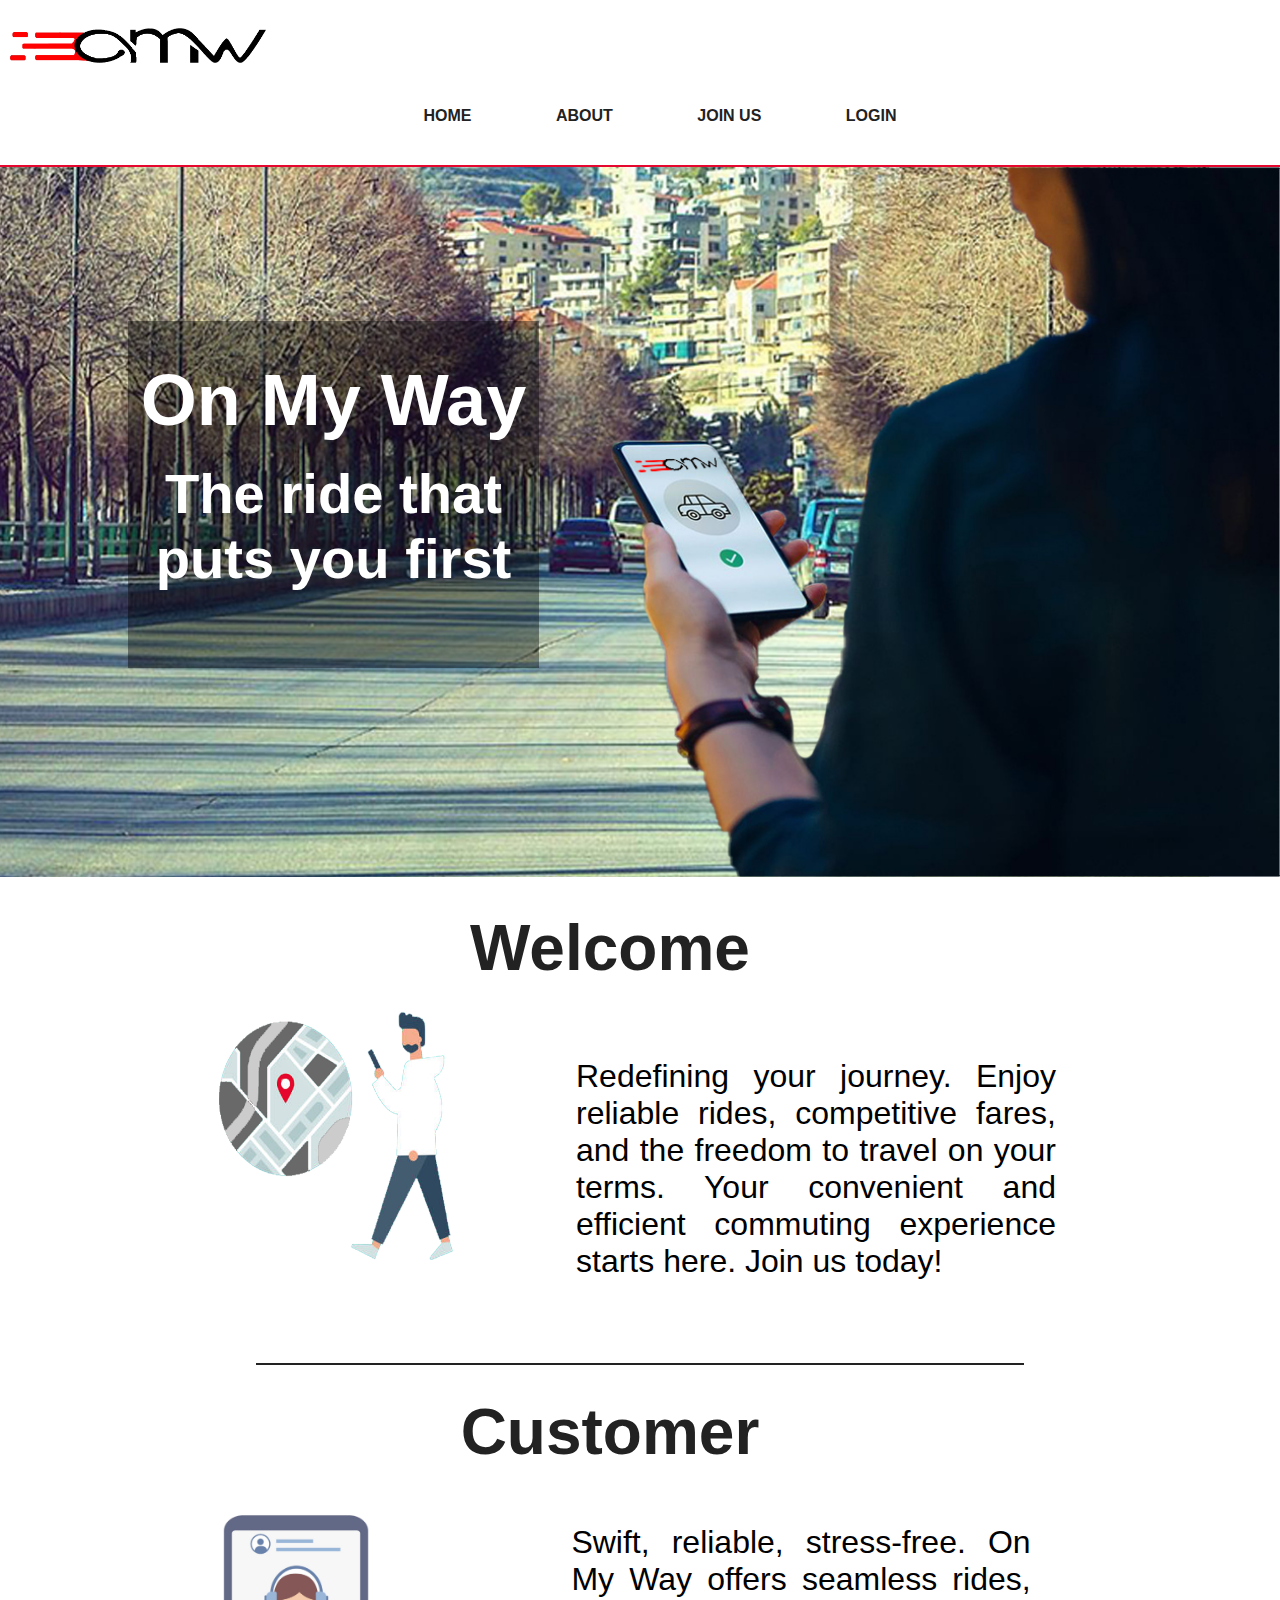
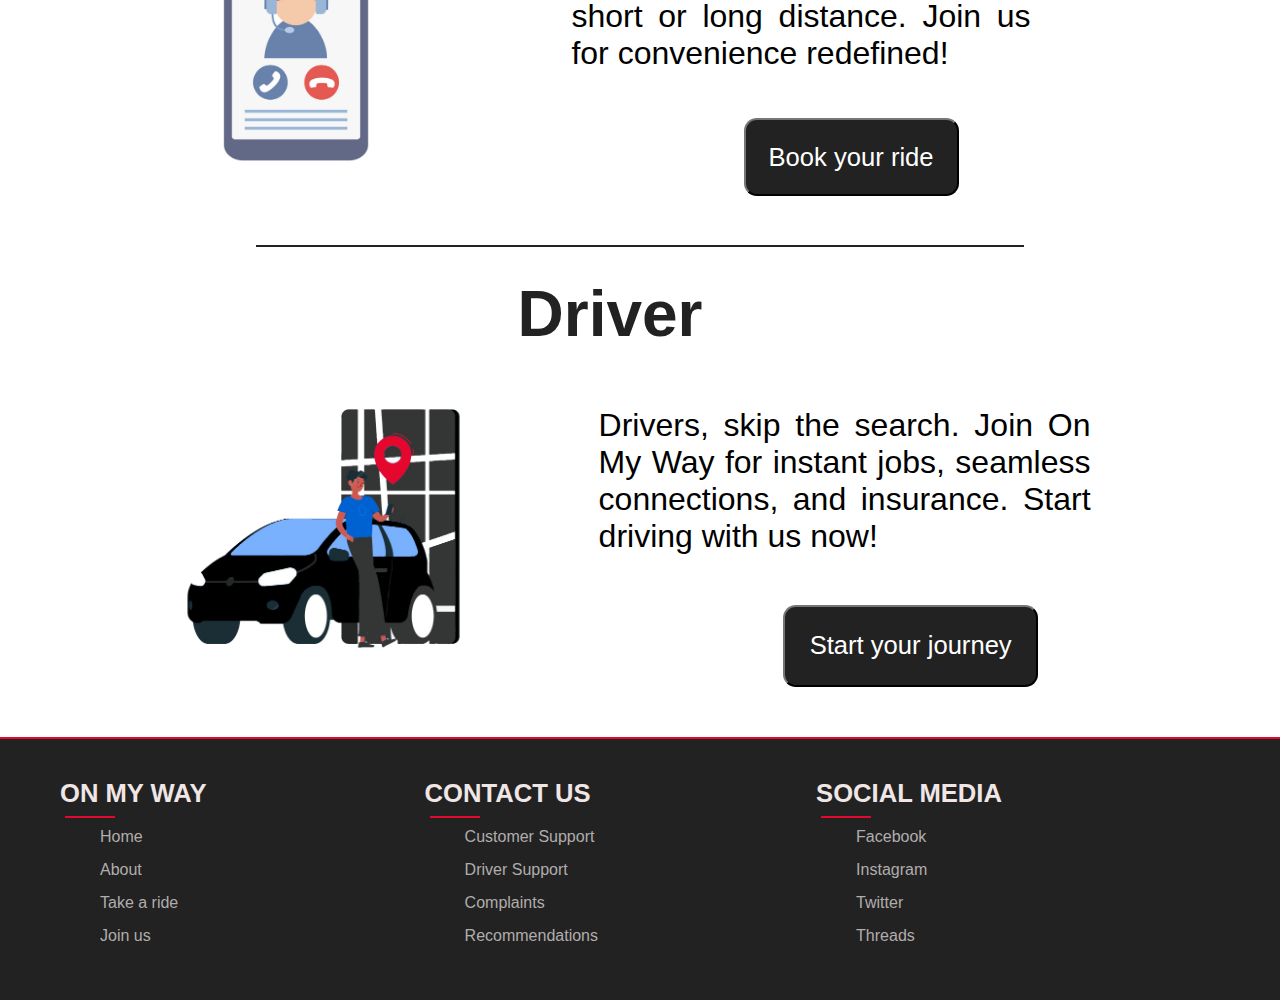
<file: index.html>
<!doctype html>
<html>
<head>
    <meta charset="utf-8">
    <title>On My Way – Home</title>
    <!-- Site icons -->
    <link rel="icon" href="assets/images/on my way icon.ico" type="image/x-icon">
    <!-- Base styles -->
    <link rel="stylesheet" href="assets/css/omw.css">
    <link rel="stylesheet" href="assets/css/omw_home.css">
</head>

<body>
    <!-- Static navigation bar -->
    <header>
        <nav class="one">
            <img src="assets/images/on_my_way_logo.png" alt="On My Way logo" width="20%" style="margin-top:28px;margin-left:10px">
            <ul>
                <li><a href="index.html">Home</a></li>
                <li><a href="about.html">About</a></li>
                <li><a href="join.html">Join us</a></li>
                <li><a href="login.html">Login</a></li>
            </ul>
        </nav>
    </header>
    
    <!-- Hero section -->
    <div id="slogan">
        <h2>On My Way</h2>
        <h3 style="padding-top: 20px; padding-bottom: 10%;">The ride that<br>puts you first</h3>
    </div>
    <img src="assets/images/on_my_way_hero_image1.jpg" alt="On My Way hero image" width="100%" height="80%" class="hero-image">

    <!-- Main content -->
    <section>
        <h1>Welcome</h1>
        <div class="parg" style="display:flex;margin:2% 10% 2% 15%">
            <img src="assets/images/welcome_par.png" width="30%" height="250" alt="Person waiting">
            <p class="homep">Redefining your journey. Enjoy reliable rides, competitive fares, and the freedom to travel on your terms. Your convenient and efficient commuting experience starts here. Join us today!</p>
        </div>
        <hr color="#222" width="60%" style="margin-left: 20%">
        <h1>Customer</h1>
        <div class="parg" style="display:flex;margin:2% 15% 2% 10%">
            <img src="assets/images/customer.png" width="35%" height="50%" alt="Client calling a driver">
            <div class="together" style="margin-left:50px">
                <p class="homep">Swift, reliable, stress‑free. On My Way offers seamless rides, short or long distance. Join us for convenience redefined!</p>
                <button onclick="window.location.href='ride.html'" class="homeBtn">Book your ride</button>
            </div>
        </div>
        <hr color="#222" width="60%" style="margin-left: 20%">
        <h1>Driver</h1>
        <div class="parg" style="display:flex;margin:2% 10%;">
            <img src="assets/images/driver2.png" width="38%" alt="Driver on call" height="40%">
            <div class="together">
                <p class="homep">Drivers, skip the search. Join On My Way for instant jobs, seamless connections, and insurance. Start driving with us now!</p>
                <button onclick="window.location.href='join.html'" class="homeBtn">Start your journey</button>
            </div>
        </div>
    </section>

    <!-- Footer -->
    <footer class="foot-col">
        <div class="foot-main">
            <div class="foot-row">
                <h4>On My Way</h4>
                <ul>
                    <li><a href="index.html">Home</a></li>
                    <li><a href="about.html">About</a></li>
                    <li><a href="ride.html">Take a ride</a></li>
                    <li><a href="join.html">Join us</a></li>
                </ul>
            </div>
            <div class="foot-row">
                <h4>Contact Us</h4>
                <ul>
                    <li><a href="#">Customer Support</a></li>
                    <li><a href="#">Driver Support</a></li>
                    <li><a href="#">Complaints</a></li>
                    <li><a href="#">Recommendations</a></li>
                </ul>
            </div>
            <div class="foot-row">
                <h4>Social Media</h4>
                <ul>
                    <li><a href="#">Facebook</a></li>
                    <li><a href="#">Instagram</a></li>
                    <li><a href="#">Twitter</a></li>
                    <li><a href="#">Threads</a></li>
                </ul>
            </div>
            <div class="foot-row"></div>
        </div>
    </footer>
</body>
</html>
</file>
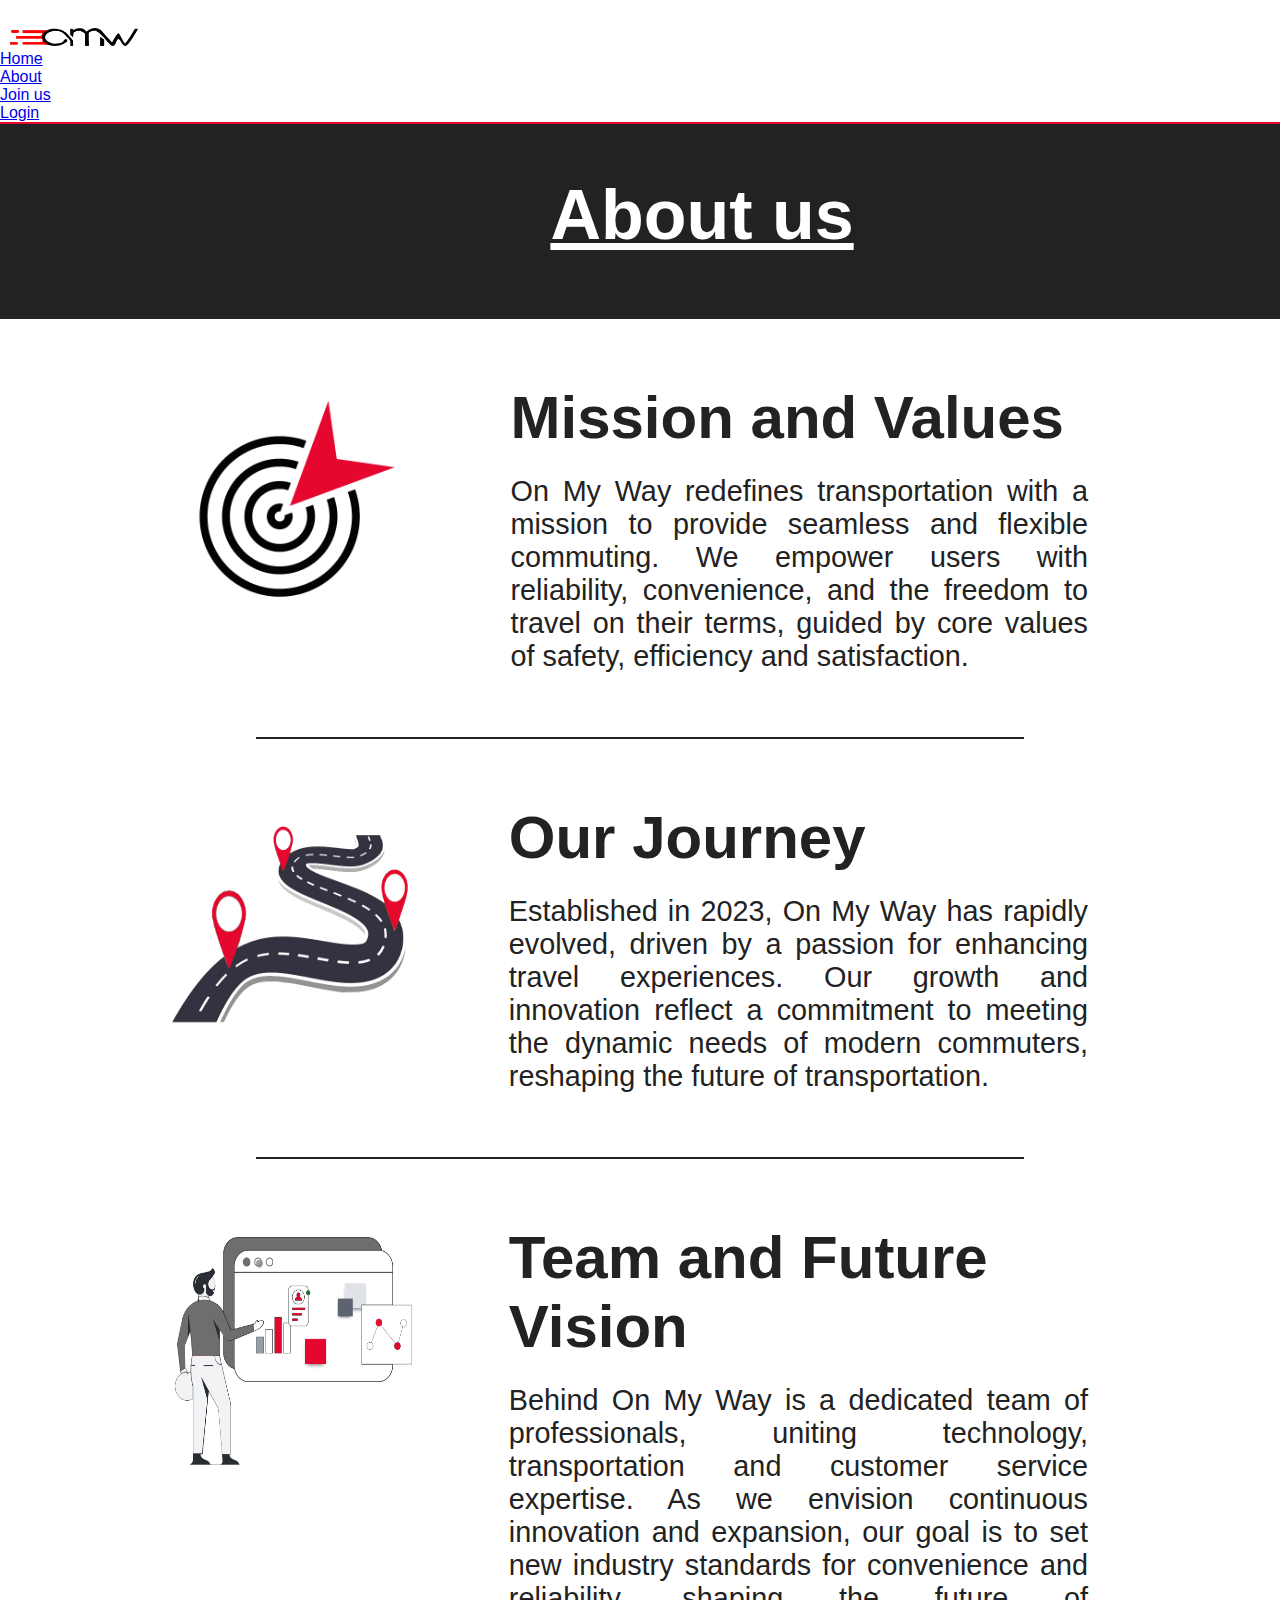
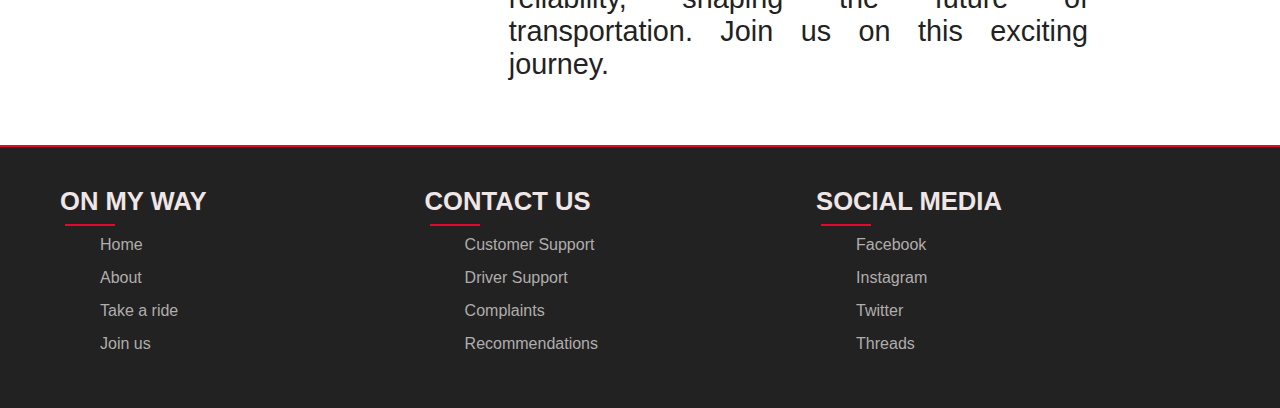
<file: about.html>
<!doctype html>
<html>
<head>
    <meta charset="utf-8">
    <title>On My Way – About</title>
    <link rel="icon" href="assets/images/on my way icon.ico" type="image/x-icon">
    <link rel="stylesheet" href="assets/css/omw_about.css">
    <link rel="stylesheet" href="assets/css/omw.css">
</head>
<body>
    <!-- Static navigation bar -->
    <header>
        <nav class="one">
            <img src="assets/images/on_my_way_logo.png"
     alt="On My Way logo"
     width="10%"
     style="margin-top:28px;margin-left:10px">

                <li><a href="index.html">Home</a></li>
                <li><a href="about.html">About</a></li>
                <li><a href="join.html">Join us</a></li>
                <li><a href="login.html">Login</a></li>
            </ul>
        </nav>
    </header>

    <!-- About section -->
    <section>
        <h1 class="ab-t">About us</h1>
        <div class="ab-p2">
            <img src="assets/images/mission.png" width="250" height="250" alt="Mission illustration" style="margin:0% 10%">
            <div>
                <h2>Mission and Values</h2>
                <p>On My Way redefines transportation with a mission to provide seamless and flexible commuting. We empower users with reliability, convenience, and the freedom to travel on their terms, guided by core values of safety, efficiency and satisfaction.</p>
            </div>
        </div>
        <hr color="#222" width="60%" style="margin-left: 20%">
        <div class="ab-p2">
            <img src="assets/images/journey.png" width="250" height="250" alt="Journey illustration" style="margin:0% 9%">
            <div>
                <h2>Our Journey</h2>
                <p>Established in 2023, On My Way has rapidly evolved, driven by a passion for enhancing travel experiences. Our growth and innovation reflect a commitment to meeting the dynamic needs of modern commuters, reshaping the future of transportation.</p>
            </div>
        </div>
        <hr color="#222" width="60%" style="margin-left: 20%">
        <div class="ab-p2">
            <img src="assets/images/future.png" width="250" height="250" alt="Future illustration" style="margin:0% 9%">
            <div>
                <h2>Team and Future Vision</h2>
                <p>Behind On My Way is a dedicated team of professionals, uniting technology, transportation and customer service expertise. As we envision continuous innovation and expansion, our goal is to set new industry standards for convenience and reliability, shaping the future of transportation. Join us on this exciting journey.</p>
            </div>
        </div>
    </section>

    <!-- Footer -->
    <footer class="foot-col">
        <div class="foot-main">
            <div class="foot-row">
                <h4>On My Way</h4>
                <ul>
                    <li><a href="index.html">Home</a></li>
                    <li><a href="about.html">About</a></li>
                    <li><a href="ride.html">Take a ride</a></li>
                    <li><a href="join.html">Join us</a></li>
                </ul>
            </div>
            <div class="foot-row">
                <h4>Contact Us</h4>
                <ul>
                    <li><a href="#">Customer Support</a></li>
                    <li><a href="#">Driver Support</a></li>
                    <li><a href="#">Complaints</a></li>
                    <li><a href="#">Recommendations</a></li>
                </ul>
            </div>
            <div class="foot-row">
                <h4>Social Media</h4>
                <ul>
                    <li><a href="#">Facebook</a></li>
                    <li><a href="#">Instagram</a></li>
                    <li><a href="#">Twitter</a></li>
                    <li><a href="#">Threads</a></li>
                </ul>
            </div>
            <div class="foot-row"></div>
        </div>
    </footer>
</body>
</html>
</file>
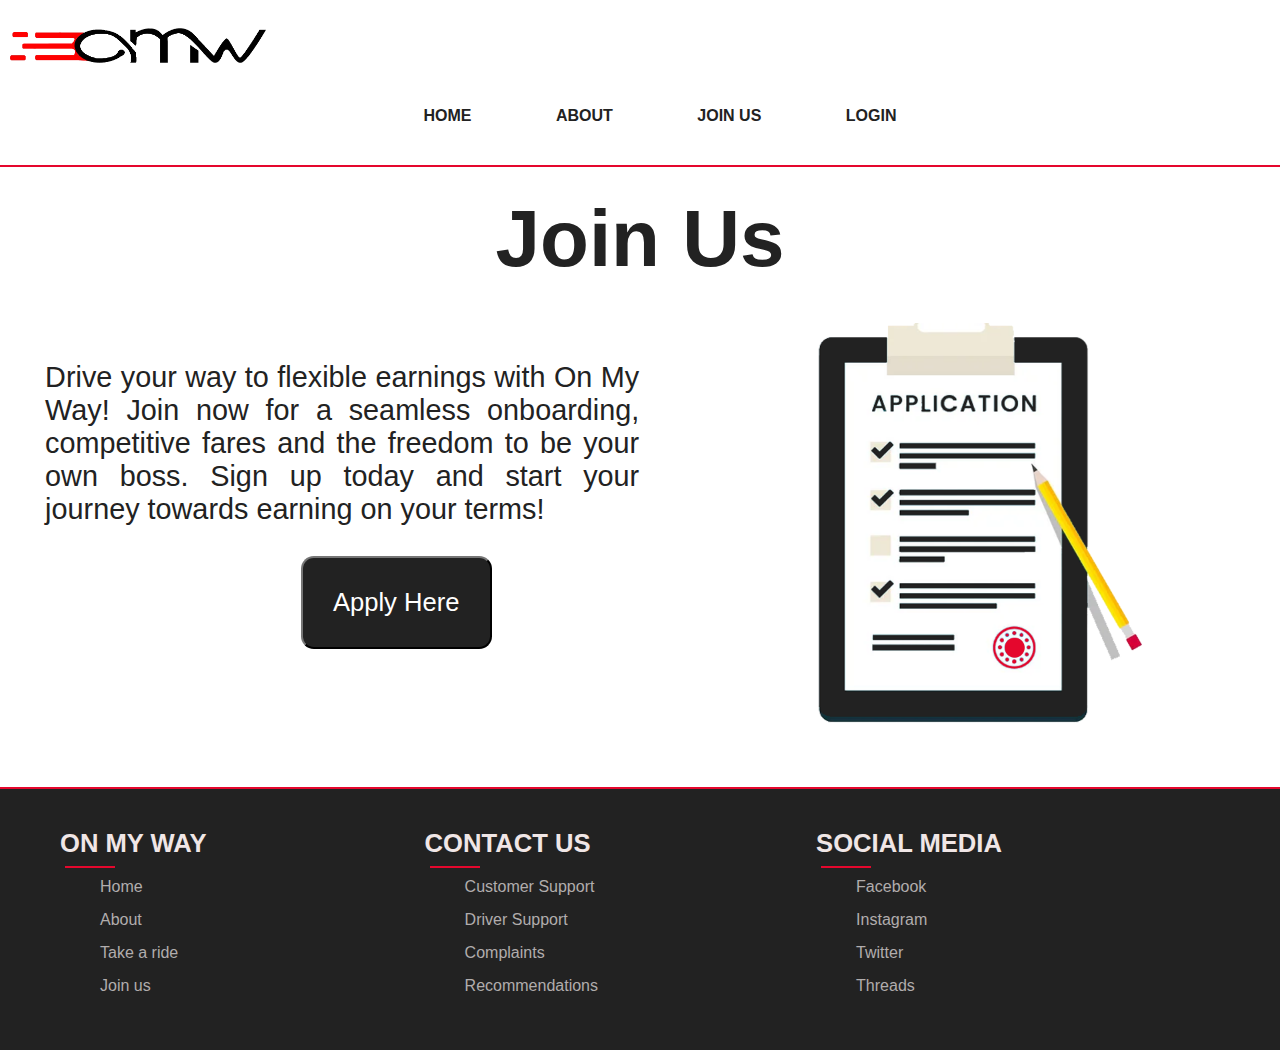
<file: join.html>
<!doctype html>
<html>
<head>
    <meta charset="utf-8">
    <title>On My Way – Join Us</title>
    <link rel="icon" href="assets/images/on my way icon.ico" type="image/x-icon">
    <link rel="stylesheet" href="assets/css/omw_ju.css">
    <link rel="stylesheet" href="assets/css/omw.css">
</head>
<body>
    <!-- Static navigation bar -->
    <header>
        <nav class="one">
            <img src="assets/images/on_my_way_logo.png" alt="On My Way logo" width="20%" style="margin-top:28px;margin-left:10px">
            <ul>
                <li><a href="index.html">Home</a></li>
                <li><a href="about.html">About</a></li>
                <li><a href="join.html">Join us</a></li>
                <li><a href="login.html">Login</a></li>
            </ul>
        </nav>
    </header>

    <!-- Join section -->
    <section>
        <h1 class="ju-t" style="font-size:80px;">Join Us</h1>
        <div class="ju-p">
            <div>
                <p>Drive your way to flexible earnings with On My Way! Join now for a seamless onboarding, competitive fares and the freedom to be your own boss. Sign up today and start your journey towards earning on your terms!</p>
                <button onclick="alert('Thank you for your interest! Our driver application functionality is coming soon.')">Apply Here</button>
            </div>
            <img src="assets/images/join_us.png" alt="Driver application illustration">
        </div>
    </section>

    <!-- Footer -->
    <footer class="foot-col">
        <div class="foot-main">
            <div class="foot-row">
                <h4>On My Way</h4>
                <ul>
                    <li><a href="index.html">Home</a></li>
                    <li><a href="about.html">About</a></li>
                    <li><a href="ride.html">Take a ride</a></li>
                    <li><a href="join.html">Join us</a></li>
                </ul>
            </div>
            <div class="foot-row">
                <h4>Contact Us</h4>
                <ul>
                    <li><a href="#">Customer Support</a></li>
                    <li><a href="#">Driver Support</a></li>
                    <li><a href="#">Complaints</a></li>
                    <li><a href="#">Recommendations</a></li>
                </ul>
            </div>
            <div class="foot-row">
                <h4>Social Media</h4>
                <ul>
                    <li><a href="#">Facebook</a></li>
                    <li><a href="#">Instagram</a></li>
                    <li><a href="#">Twitter</a></li>
                    <li><a href="#">Threads</a></li>
                </ul>
            </div>
            <div class="foot-row"></div>
        </div>
    </footer>
</body>
</html>
</file>
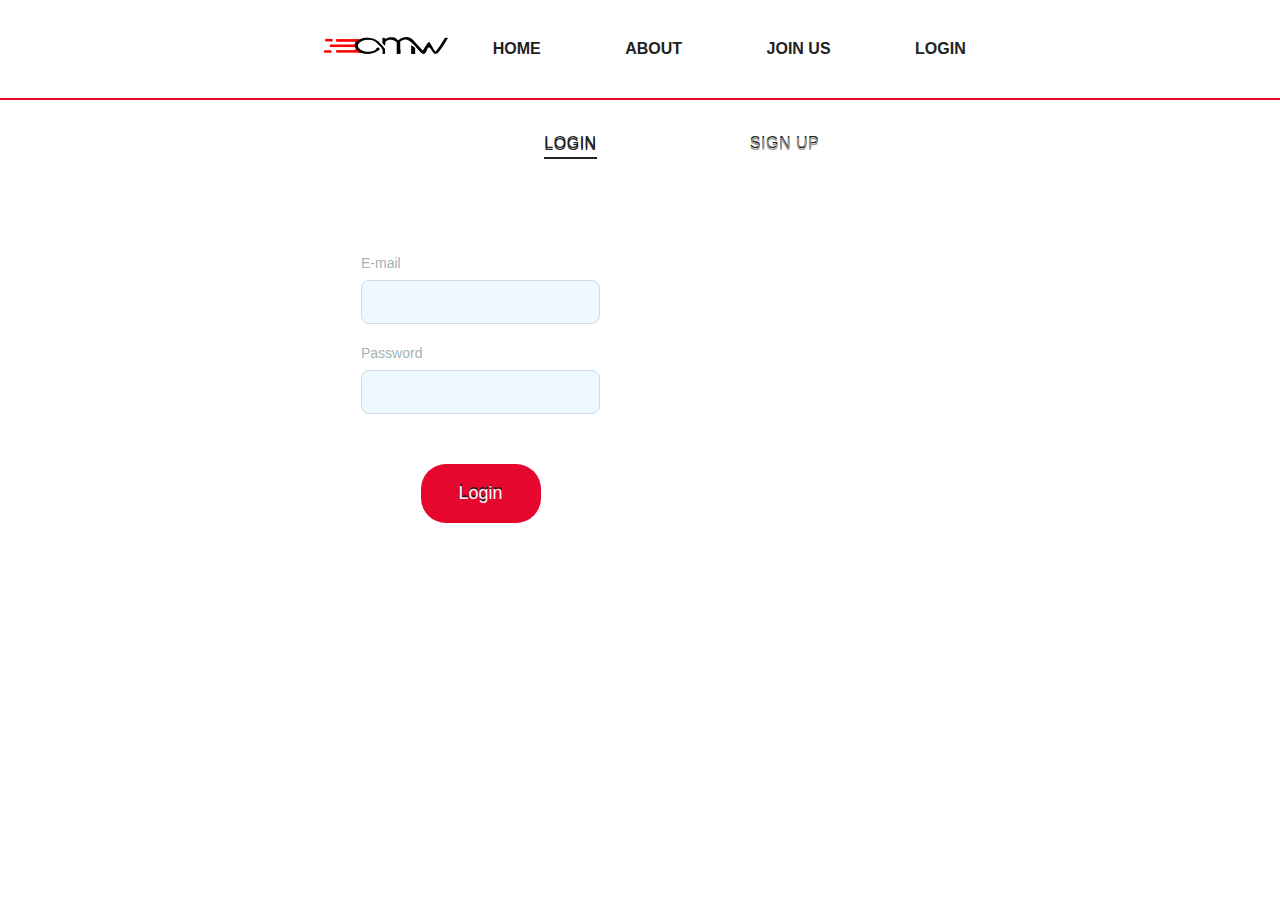
<file: login.html>
<!doctype html>
<html>
<head>
    <meta charset="utf-8">
    <title>On My Way – Login</title>
    <!-- Material Icons for login form styling -->
    <link href="https://fonts.googleapis.com/icon?family=Material+Icons" rel="stylesheet">
    <link rel="icon" href="assets/images/on my way icon.ico" type="image/x-icon">
    <link rel="stylesheet" href="assets/css/omw_login.css">
    <link rel="stylesheet" href="assets/css/omw.css">
</head>

<body>
    <header>
        <nav class="one">
            <ul>
                <li> <img src="assets/images/on_my_way_logo.png" alt="On My Way logo" width="10%" style="margin-top:28px;margin-left:10px"></li>
                <li><a href="index.html">Home</a></li>
                <li><a href="about.html">About</a></li>
                <li><a href="join.html">Join us</a></li>
                <li><a href="login.html">Login</a></li>
            </ul>
        </nav>
    </header>

    <section class="forms-section">
        <div class="forms">
            <div class="form-wrapper is-active">
                <button type="button" class="switcher switcher-login">
                    Login
                    <span class="underline"></span>
                </button>
                <form class="form form-login" action="#" method="post">
                    <fieldset>
                        <legend>Please enter your email and password for login.</legend>
                        <div class="input-block">
                            <label for="lemail">E‑mail</label>
                            <input id="lemail" name="lemail" type="email" required>
                        </div>
                        <div class="input-block">
                            <label for="lpassword">Password</label>
                            <input id="lpassword" name="lpassword" type="password" required>
                        </div>
                    </fieldset>
                    <button type="submit" class="btn-login">Login</button>
                </form>
            </div>
            <div class="form-wrapper">
                <button type="button" class="switcher switcher-signup">
                    Sign Up
                    <span class="underline"></span>
                </button>
                <form class="form form-signup" action="#" method="post">
                    <fieldset>
                        <legend>Please enter your username, email, password and password confirmation for sign up.</legend>
                        <div class="input-block">
                            <label for="username">Username</label>
                            <input id="username" name="username" type="text" required>
                        </div>
                        <div class="input-block">
                            <label for="semail">E‑mail</label>
                            <input id="semail" name="semail" type="email" required>
                        </div>
                        <div class="input-block">
                            <label for="spassword">Password</label>
                            <input id="spassword" name="spassword" type="password" required>
                        </div>
                        <div class="input-block">
                            <label for="confirmPassword">Confirm password</label>
                            <input id="confirmPassword" name="confirmPassword" type="password" required>
                        </div>
                    </fieldset>
                    <button type="submit" class="btn-signup">Continue</button>
                </form>
            </div>
        </div>
    </section>
    <!-- Script toggling login/signup views -->
    <script src="assets/scripts/omw_login.js"></script>
</body>
</html>
</file>
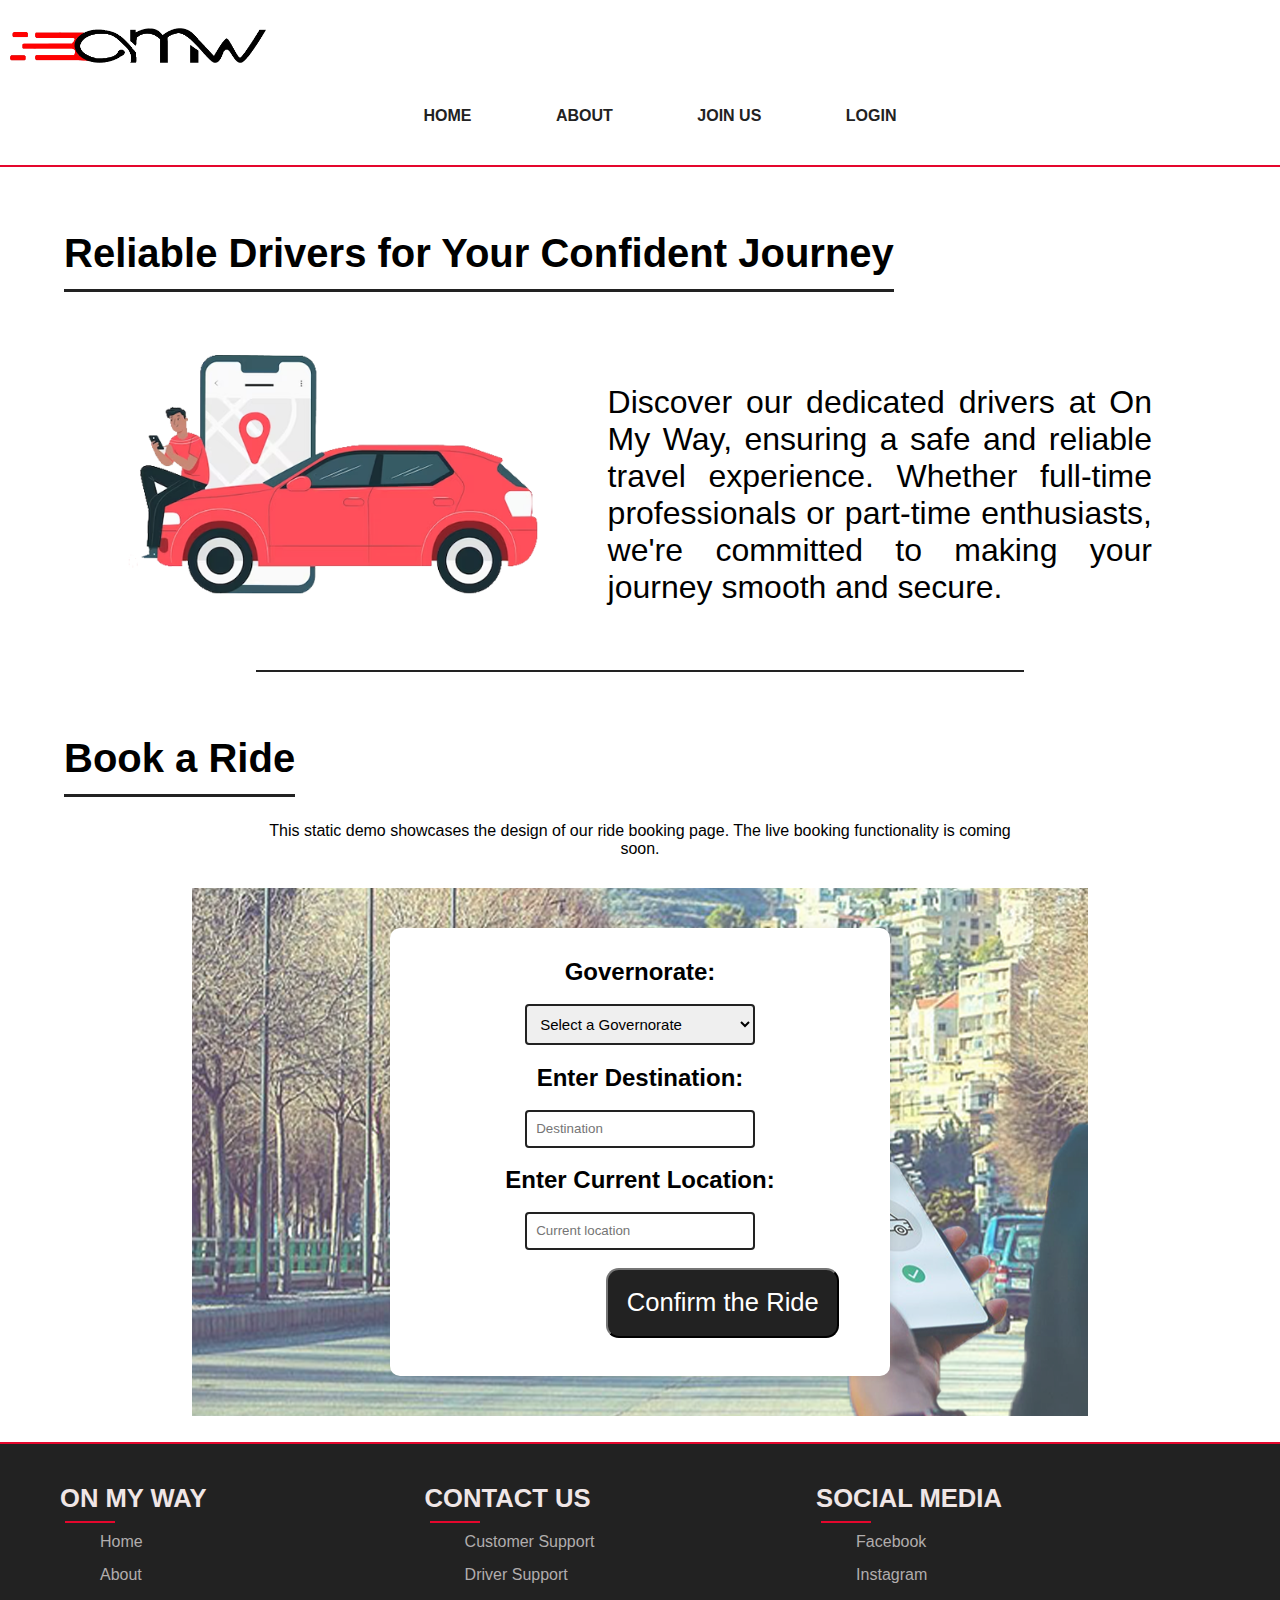
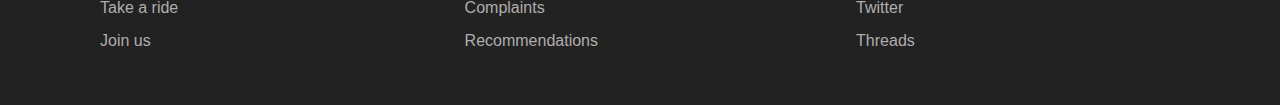
<file: ride.html>
<!doctype html>
<html>
<head>
    <meta charset="utf-8">
    <title>On My Way – Take a Ride</title>
    <link rel="icon" href="assets/images/on my way icon.ico" type="image/x-icon">
    <link rel="stylesheet" href="assets/css/omw.css">
    <link rel="stylesheet" href="assets/css/omw_tr.css">
</head>
<body>
    <!-- Static navigation bar -->
    <header>
        <nav class="one">
            <img src="assets/images/on_my_way_logo.png" alt="On My Way logo" width="20%" style="margin-top:28px;margin-left:10px">
            <ul>
                <li><a href="index.html">Home</a></li>
                <li><a href="about.html">About</a></li>
                <li><a href="join.html">Join us</a></li>
                <li><a href="login.html">Login</a></li>
            </ul>
        </nav>
    </header>

    <section>
        <h1>Reliable Drivers for Your Confident Journey</h1>
        <div class="par" style="display:flex;flex-wrap:wrap;align-items:center;margin:2% 10%">
            <img src="assets/images/driver.png" alt="Driver" width="40%" style="margin-right:70px">
            <p style="text-align:justify;flex:1;min-width:250px;">Discover our dedicated drivers at On My Way, ensuring a safe and reliable travel experience. Whether full‑time professionals or part‑time enthusiasts, we're committed to making your journey smooth and secure.</p>
        </div>
        <hr color="#222" width="60%" style="margin-left: 20%; margin-top: 5%">
        <h1>Book a Ride</h1>
        <p style="text-align:center;margin:0 20%;">This static demo showcases the design of our ride booking page. The live booking functionality is coming soon.</p>
        <div class="usrbg" style="background-image: url('assets/images/hi.greyop.png');margin-top:30px;padding:40px;">
            <div class="usr" style="background:white;padding:20px;border-radius:10px;max-width:500px;margin:auto;">
                <form class="form Ride" action="#" method="post">
                    <h2>Governorate:</h2>
                    <select id="job" name="governorate">
                        <option value="">Select a Governorate</option>
                        <optgroup label="Governorates">
                            <option value="Beirut">Beirut</option>
                            <option value="Bekaa">Zahle</option>
                            <option value="Akkar">Akkar</option>
                            <option value="Baalbek-Hermel">Baalbek-Hermel</option>
                            <option value="Kesrwan-Jbeil">Kesrwan-Jbeil</option>
                            <option value="Mount Lebanon">Mount Lebanon</option>
                            <option value="Nabatiyeh">Nabatiyeh</option>
                            <option value="South">South</option>
                            <option value="North">North</option>
                        </optgroup>
                    </select>
                    <h2>Enter Destination:</h2>
                    <input type="text" name="destination" placeholder="Destination">
                    <h2>Enter Current Location:</h2>
                    <input type="text" name="currentLocation" placeholder="Current location">
                    <button type="button" class="btn-confirm" onclick="alert('Thank you! Ride booking will be available soon.')">Confirm the Ride</button>
                </form>
            </div>
        </div>
    </section>

    <!-- Footer -->
    <footer class="foot-col">
        <div class="foot-main">
            <div class="foot-row">
                <h4>On My Way</h4>
                <ul>
                    <li><a href="index.html">Home</a></li>
                    <li><a href="about.html">About</a></li>
                    <li><a href="ride.html">Take a ride</a></li>
                    <li><a href="join.html">Join us</a></li>
                </ul>
            </div>
            <div class="foot-row">
                <h4>Contact Us</h4>
                <ul>
                    <li><a href="#">Customer Support</a></li>
                    <li><a href="#">Driver Support</a></li>
                    <li><a href="#">Complaints</a></li>
                    <li><a href="#">Recommendations</a></li>
                </ul>
            </div>
            <div class="foot-row">
                <h4>Social Media</h4>
                <ul>
                    <li><a href="#">Facebook</a></li>
                    <li><a href="#">Instagram</a></li>
                    <li><a href="#">Twitter</a></li>
                    <li><a href="#">Threads</a></li>
                </ul>
            </div>
            <div class="foot-row"></div>
        </div>
    </footer>
</body>
</html>
</file>
<file: assets/css/omw.css>
* {
	-webkit-box-sizing: border-box;
	-moz-box-sizing: border-box;
	-ms-box-sizing: border-box;
	box-sizing: border-box;
	margin:0;
	font-family: 'Montserrat', sans-serif;
}

body {
  font-family: Arial, sans-serif;
  display: block;
  flex-direction: column;
  min-height: 100vh;
}

.one {
  	background: white;
  	width: 100%; 
    border-bottom: 2px solid #e5072d;
}

.one ul {
  text-align: center;
}

.one ul {
  list-style: none;
}

.one ul li {
  display: inline;
}

.one ul li a{
  color: #222;
  text-decoration: none;
  text-transform: none;
  text-transform: uppercase;
  font-weight: bold;
  padding: 40px;
  display: inline-block;
}
.one ul li a:hover {
  background: #222;
  color: #ccc;
  transform: 40px;
  text-shadow: 0 0 10px #ccc;
}

#login {
	color: #ffffff;
  background-color: #222;
	padding: 15px 20px;
	border-radius: 0.2em;
	text-shadow: none;
}
#login:hover{
  background: #333;
  transform: 40px;
}

.logout{
  color: #ffffff;
  background-color: #222;
	padding: 15px 20px;
	border-radius: 0.2em;
	text-shadow: none;
}

.logout:hover{
  background: #333;
  transform: 40px;
}

button{
	margin: 2% 4% 4% 40%;
	border-radius: 0.5em;
	border-color: #222;
	padding: 4% 4%;
	font-size: 160%;
	text-decoration: bold;
	color:white;
	font-family: Montserrat, sans-serif;
	background: #222;
	text-shadow: 0px -2px #222;
  }



footer{
    width: 100%;
    border-top: 2px solid #e5072d;
    margin-top: auto;
    float: left;
  }
footer .foot-main{
    
    background: #222;
    display: flex;
    justify-content: space-between;
    flex: 25%;
    flex-wrap: wrap;
   
}
.foot-row{
    padding: 20px 40px;
    margin: 20px;


}
.foot-row h4{
    color: rgb(240, 230, 230);
    margin-bottom: 20px;
    font-size: 1.6rem;
    position: relative;
    text-transform: uppercase;    
    
}
.foot-row h4::before{
    content: "";
    position: absolute;
    left: 5px;
    bottom: -10px;
    background-color: #e5072d;
    width: 50px;
    height: 2px;

}

.foot-row li{
    list-style: none;
    margin: 15px 0;
}
.foot-row ul li a{
    color: rgb(177, 173, 173);
    text-decoration: none;
    font-weight: 300;
    display: block; 
    transition: all 0.3s ease;

}
.foot-row ul li a:hover{
    color: #fff;
    padding-left: 10px;
    margin-top: auto;
    width: 100%;
}

.wrgPage{
  max-width: 1024px;
  margin: 10% auto;
}

.nav-logo {
  height: 45px;      /* 🔥 change this value */
  width: auto;
  margin-top: 20px;
  margin-left: 10px;
}
</file>
<file: assets/css/omw_home.css>
section{
	display:block;
	background-color: white;
	margin-top:0;
	padding-top: 0;
}

.hero.image {
	margin-bottom: 0;
	padding-bottom: 0;
}

#slogan {
	color: white;
	text-align: center;
	background-color: rgba(0, 0, 0, 0.4);
	font-size: 300%;
	padding: 3% 1%;
	position: absolute;
	z-index: 3;
	margin: 12% 10%;
}

@media (max-width: 600px) {
    #slogan{
		display: none;
	}
}



h1 {
	text-align: center;
	margin-right: 110px;
	font-family:sans-serif;
	font-size:400%;
	color:#222;
	padding-left: 50px;
	padding-top: 30px;
}
.parg {
	display: flex;
    margin: 2% 10%;
    align-items: flex-start;
}
.parg img {
   margin-bottom: 0; 
}
.homep{
	margin: 5% 10% 6%;
	font-size:200%;
	text-align: justify;
	font-family: sans-serif;
}
.homeBtn{
	margin: 2% 4% 4% 40%;
	border-radius: 0.5em;
	border-color: #222;
	padding: 4% 4%;
	font-size: 160%;
	text-decoration: bold;
	color:white;
	font-family: Montserrat, sans-serif;
	background: #222;
	text-shadow: 0px -2px #222;
  }
  .homeBtn:hover {
	border-color: #ccc;
	text-shadow: 0 0 10px #ccc;
}
.together {
	margin-left: 20px;
}
</file>
<file: assets/css/omw_about.css>
section {
	color: white;
}
.ab-t {
	background-color:#222;
	text-decoration: underline;
	font-size: 70px;
	padding: 4% 0% 5% 43%;
}

.ab-p2{
	background-color:white;
	color:#222;
	display: flex;
	padding:5% 15% 5% 6%;
	
}

h2{
	font-size: 60px;
	margin-bottom: 4%;
}


.ab-p1, .ab-p2 p{
	text-align: justify;
	font-size: 180%;
}
</file>
<file: assets/css/omw_ju.css>
body{
	background-color: white;
	font-family: 'Montserrat', sans-serif;
}
section {
	color: #222;
	background-color: white;
	padding-bottom:5%;
}
.ju-t {
	text-align:  center;
	font-size:250%;
	margin:2% 5%;
}

.ju-p {
	margin-top:3%;
	display: flex;
}

.ju-p p{
	margin:5% 15% 2% 6%;
	text-align: justify;
	font-size: 180%;
}

.ju-p img{
	margin:  0% 10% 0% 0%;
	width:400px;
	height:400px;	
}
.contact  {
	margin: 5% 0% 4% 6%;
	font-size: 250%;
}
.ju-p a{
	color:#222;
	text-decoration: none;
	font-size:400%;
	margin-left:20%;
}
.ju-p a:hover {
	color:#e5072d;
	text-decoration: underline;
}

.applicationButton {
  margin: 5% 0% 0% 40%;
  border-radius: 0.5em;
  border-color: #222;
  padding: 4% 4%;
  font-size: 140%;
  color: white;
  font-family: 'Montserrat', sans-serif;
  background: #222;
  text-shadow: 0px -2px #222;
  transition: border-color 0.3s ease, text-shadow 0.3s ease; 
}

.applicationButton:hover {
  border-color: #ccc;
  text-shadow: 0 0 10px #ccc;
}
</file>
<file: assets/css/omw_login.css>
*,
*::before,
*::after {
	box-sizing: border-box;
}

body {
	margin: 0;
	font-family: Roboto, -apple-system, 'Helvetica Neue', 'Segoe UI', Arial, sans-serif;
	background: white;
}

.logo{
  margin: 50px 70px;
}
.forms-section {
	display: flex;
	flex-direction: column;
	justify-content: center;
	align-items: center;
}

.section-title {
	font-size: 64px;
	letter-spacing: 2px;
	color: #222;
}

.forms {
	display: flex;
	align-items: flex-start;
	margin-top: 30px;
}

.form-wrapper {
	animation: hideLayer .3s ease-out forwards;
}

.form-wrapper.is-active {
	animation: showLayer .3s ease-in forwards;
}

@keyframes showLayer {
	50% {
		z-index: 1;
	}
	100% {
		z-index: 1;
	}
}

@keyframes hideLayer {
	0% {
		z-index: 1;
	}
	49.999% {
		z-index: 1;
	}
}

.switcher {
	position: relative;
	cursor: pointer;
	display: block;
	margin-right: auto;
	margin-left: auto;
	padding: 0;
	text-transform: uppercase;
	font-family: inherit;
	font-size: 16px;
	letter-spacing: .5px;
	color: #999;
	background-color: transparent;
	border: none;
	outline: none;
	transform: translateX(0);
	transition: all .3s ease-out;
}

.form-wrapper.is-active .switcher-login {
	color: #222;
	transform: translateX(90px);
}

.form-wrapper.is-active .switcher-signup {
	color: #222;
	transform: translateX(-90px);
}

.underline {
	position: absolute;
	bottom: -5px;
	left: 0;
	overflow: hidden;
	pointer-events: none;
	width: 100%;
	height: 2px;
}

.underline::before {
	content: '';
	position: absolute;
	top: 0;
	left: inherit;
	display: block;
	width: inherit;
	height: inherit;
	background-color: currentColor;
	transition: transform .2s ease-out;
}

.switcher-login .underline::before {
	transform: translateX(101%);
}

.switcher-signup .underline::before {
	transform: translateX(-101%);
}

.form-wrapper.is-active .underline::before {
	transform: translateX(0);
}

.form {
	overflow: hidden;
	min-width: 260px;
	margin-top: 50px;
	padding: 30px 25px;
  border-radius: 5px;
	transform-origin: top;
}

.form-login {
	animation: hideLogin .3s ease-out forwards;
	padding-top: 50px;
	padding-bottom: 50px;
}

.form-wrapper.is-active .form-login {
	animation: showLogin .3s ease-in forwards;
}

@keyframes showLogin {
	0% {
		background: black;
		transform: translate(40%, 10px);
	}
	50% {
		transform: translate(0, 0);
	}
	100% {
		background-color: #222;
		transform: translate(35%, -20px);
	}
}

@keyframes hideLogin {
	0% {
		background-color: #222;
		transform: translate(35%, -20px);
	}
	50% {
		transform: translate(0, 0);
	}
	100% {
		background: black;
		transform: translate(40%, 10px);
	}
}

.form-signup {
	animation: hideSignup .3s ease-out forwards;
	padding: 25px 40px;
}

.form-wrapper.is-active .form-signup {
	animation: showSignup .3s ease-in forwards;
}

@keyframes showSignup {
	0% {
		background: black;
		transform: translate(-40%, 10px) scaleY(.8);
	}
	50% {
		transform: translate(0, 0) scaleY(.8);
	}
	100% {
		background-color: #222;
		transform: translate(-35%, -20px) scaleY(1);
	}
}

@keyframes hideSignup {
	0% {
		background-color: #222;
		transform: translate(-35%, -20px) scaleY(1);
	}
	50% {
		transform: translate(0, 0) scaleY(.8);
	}
	100% {
		background: black;
		transform: translate(-40%, 10px) scaleY(.8);
	}
}

.form fieldset {
	position: relative;
	opacity: 0;
	margin: 0;
	padding: 0;
	border: 0;
	transition: all .3s ease-out;
}

.form-login fieldset {
	transform: translateX(-50%);
}

.form-signup fieldset {
	transform: translateX(50%);
}

.form-wrapper.is-active fieldset {
	opacity: 1;
	transform: translateX(0);
	transition: opacity .4s ease-in, transform .35s ease-in;
}

.form legend {
	position: absolute;
	overflow: hidden;
	width: 1px;
	height: 1px;
	clip: rect(0 0 0 0);
}

.input-block {
	margin-bottom: 20px;
}

.input-block label {
	font-size: 14px;
  color: #a1b4b4;
}

.input-block input {
	display: block;
	width: 100%;
	margin-top: 8px;
	padding-right: 15px;
	padding-left: 15px;
	font-size: 16px;
	line-height: 40px;
	color: #3b4465;
  background: #eef9fe;
  border: 1px solid #cddbef;
  border-radius: 0.5em;
}

.form [type='submit'] {
	opacity: 0;
	display: block;
	min-width: 120px;
	margin: 30px auto 10px;
	font-size: 18px;
	line-height: 40px;
	border-radius: 25px;
	border: none;
	transition: all .3s ease-out;
}

.form-wrapper.is-active .form [type='submit'] {
	opacity: 1;
	transform: translateX(0);
	transition: all .4s ease-in;
}

.btn-login , .btn-signup{
	color: #fbfdff;
	background: #e5072d;
	transform: translateX(-30%);
}
</file>
<file: assets/css/omw_tr.css>
html, body {
  	padding:0;
 	margin:0;
 	background-color:white;
	
}
section{
	background-color:white;
}



.par{
	width:80%;
	margin:auto;
	display:flex;
}
.par p{
	font-family: sans-serif;
	font-size:200%;
	padding-top: 4%;
}

h1{
	font-family:sans-serif;
	text-align: left;
	font-size:250%;
	margin:5% 5% 2%;
	display:inline-block;
	padding-bottom: 1%;
	border-bottom: 3px solid#222;
}

svg {
  width:32px;
  height:32px;
  fill:#fff;
}

.about__section {
  	width:100%;
  	margin:5% 0%;
	
	
	
}

.about__section .about__slot {
  width:calc(33.33% - 20px);
  box-sizing: border-box;
  background-color: white;
  border-right:none;
  border-top:none;
  height:15vw;
  min-height:300px;
  min-width:220px;
  display:inline-block;
  vertical-align:top;
  text-align:center;
  cursor:pointer;
  position:relative;
  background-size:0% auto;
  -webkit-transition:all 0.3s linear;
  background-position:center center;
  background-repeat:no-repeat;
  overflow:hidden;
	border:4px solid #222;
	margin:2px;
	
}

.about__slot .bioText {
  opacity:0;
  color:rgba(242,242,242,0);
  pointer-events:none;
  position:absolute;
  top:350px;
  left:0;
  right:0;
  padding:10%;;
  padding-top:25px;
  padding-bottom:25px;
  width:80%;
  height:0;
  -webkit-transition:all 0.3s linear;
  margin:auto;

}

.about__slot.bio .about__info {
  top:0px;
  bottom:220px;
  background-color:rgba(0,0,0,0.42);
  box-shadow:inset 0px -5px 10px 0 rgba(0,0,0,1);
}

.about__slot.bio .bioText  {
  opacity:1;
  border-radius:0;
  position:absolute;
  top:50px;
  padding:100px;
  left:0;
  right:0;
  bottom:0;
  width:80%;
  height:250px;
  color:rgba(255,255,255,1);
  background-color:rgba(42,42,42,0.7);
  z-index:8;
  margin:auto;
  font-family:sans-serif;
  overflow:auto;
}

.about__slot .about__info {
  position:absolute;
  left:0;
  bottom:0;
  top:225px;
  right:0;
  pointer-events:none;
  z-index:9;
  -webkit-transition:all 0.3s linear;
  
}

.about__slot .headshot {
  margin:auto;
  margin-top:19px;
  width:172px;
  height:172px;
  background-size:200px 200px;
  background-position:center 15%;
  border-radius:100%;
  box-shadow:0px 2px 10px 2px rgba(0,0,0,0.42);
  -webkit-transition:all 0.1s ease-in-out;

}

.about__slot.bio .headshot {
  -webkit-filter:blur(3px);
  opacity:1;
  width:100%;
  height:300px;
  border-radius:0;
  margin-top:0;
  background-size:375px 375px !important;
  border:0;
  top:0;
  left:0;
  bottom:0;
  right:0;


}

.about__slot .name {
  font-family:"Typo Grotesk",sans-serif;
  font-size:20px;
  font-weight:800;
  color:#222;
  margin-bottom:0px;
  margin-top:10px;
  -webkit-transition:all 0.3s linear;
}

.about__slot .title {
   font-family:"Typo Grotesk",sans-serif;
  font-size:16px;
  font-weight:300;
  margin-top:5px;
  color: white;
  -webkit-transition:all 0.3s linear;
}

.about__slot.bio .name {
  color:#f5f5f5;
}

.about__section .about__slot:hover .headshot {
  opacity:1;
  width:100%;
  height:300px;
  border-radius:0;
  margin-top:0;
  background-size:325px 325px;
  border:0;
  top:0;
  left:0;
  bottom:0;
  right:0;
}

.about__section .about__slot:hover .name {
  color:#f5f5f5 !important;
}

.about__section .about__slot:hover .about__info {
    background-color:rgba(0,0,0,0.42);
}

.usrbg {
  max-width: 70%;
  margin: 2% auto;
  padding: 2%;
}

h2{
	font-family: sans-serif;
	font-size:150%;
	margin:2% 0%;
}

.usr {
	font-family: montserrat;
  max-width: 600px;
  margin: 50px auto;
  padding: 20px;
  background-color: #fff;
  border-radius: 8px;
  box-shadow: 0 0 10px rgba(0, 0, 0, 0.1);
}

form {
  display: flex;
  flex-direction: column;
  align-items: center;
}


.usr select, input {
  padding: 2%;
  margin:  2%;
  width: 50%;
  box-sizing: border-box;
  border: 2px solid #222;
  
  border-radius: 4px;
  transition: border 0.3s ease; 
}

.usr input:focus {
  border: none; 
  border-bottom: 2px solid #222; 
  outline: none;
}

#confirmRideButton {
  margin: 5% 0% 0% 0%;
  border-radius: 0.5em;
  border-color: #222;
  padding: 4% 4%;
  font-size: 100%;
  color: white;
  font-family:sans-serif;
  background: #222;
  text-shadow: 0px -2px #222;
  transition: border-color 0.3s ease, text-shadow 0.3s ease; 
}

button:hover {
  border-color: #ccc;
  text-shadow: 0 0 10px #ccc;
}

option, optgroup{
  margin: 2px;
  font-size: large;
}

select{
  font-size: 15px;
}

.waiting {
  margin: 20%;
  text-align: center;
  background-color: transparents;
}
</file>
